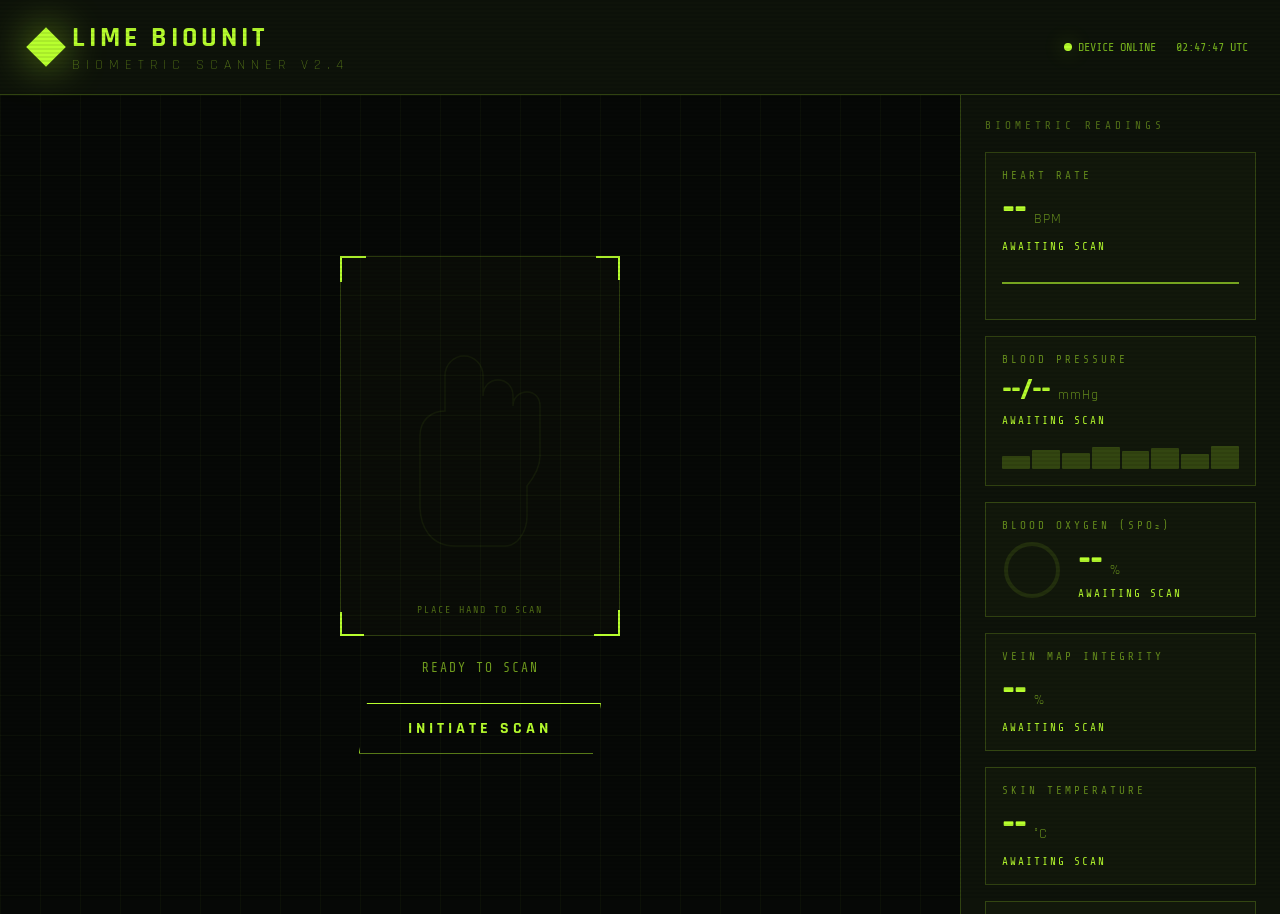
<file: biounit.html>
<!DOCTYPE html>
<html lang="en">
<head>
<meta charset="UTF-8">
<meta name="viewport" content="width=device-width, initial-scale=1.0">
<title>LIME BioUnit</title>
<link href="https://fonts.googleapis.com/css2?family=Rajdhani:wght@300;400;600;700&family=Share+Tech+Mono&display=swap" rel="stylesheet">
<style>
  :root {
    --lime: #b8ff2e;
    --lime-dim: #7ab81e;
    --dark: #0a0d07;
    --darker: #060806;
    --panel: #0e130a;
    --border: rgba(184,255,46,0.2);
    --glow: 0 0 20px rgba(184,255,46,0.4);
    --glow-strong: 0 0 40px rgba(184,255,46,0.7);
  }

  * { margin: 0; padding: 0; box-sizing: border-box; }

  body {
    background: var(--darker);
    color: var(--lime);
    font-family: 'Rajdhani', sans-serif;
    min-height: 100vh;
    overflow-x: hidden;
  }

  /* Scanline overlay */
  body::after {
    content: '';
    position: fixed;
    inset: 0;
    background: repeating-linear-gradient(0deg, transparent, transparent 2px, rgba(0,0,0,0.08) 2px, rgba(0,0,0,0.08) 4px);
    pointer-events: none;
    z-index: 1000;
  }

  .header {
    display: flex;
    align-items: center;
    justify-content: space-between;
    padding: 20px 32px;
    border-bottom: 1px solid var(--border);
    background: var(--panel);
  }

  .logo {
    display: flex;
    align-items: center;
    gap: 12px;
    font-size: 28px;
    font-weight: 700;
    letter-spacing: 4px;
    text-transform: uppercase;
  }

  .logo-diamond {
    width: 28px;
    height: 28px;
    background: var(--lime);
    transform: rotate(45deg);
    box-shadow: var(--glow-strong);
  }

  .logo span { color: rgba(184,255,46,0.5); font-weight: 300; font-size: 14px; letter-spacing: 6px; display: block; }

  .status-bar {
    display: flex;
    gap: 20px;
    font-family: 'Share Tech Mono', monospace;
    font-size: 12px;
    color: var(--lime-dim);
  }

  .status-dot {
    display: inline-block;
    width: 8px; height: 8px;
    border-radius: 50%;
    background: var(--lime);
    box-shadow: var(--glow);
    animation: pulse 2s infinite;
  }

  @keyframes pulse {
    0%, 100% { opacity: 1; }
    50% { opacity: 0.3; }
  }

  .main {
    display: grid;
    grid-template-columns: 1fr 320px;
    gap: 0;
    height: calc(100vh - 81px);
  }

  /* ---- SCAN PANEL ---- */
  .scan-panel {
    display: flex;
    flex-direction: column;
    align-items: center;
    justify-content: center;
    padding: 40px;
    position: relative;
    overflow: hidden;
  }

  .scan-area {
    position: relative;
    width: 280px;
    height: 380px;
    border: 1px solid var(--border);
    background: rgba(184,255,46,0.02);
    display: flex;
    align-items: center;
    justify-content: center;
    cursor: pointer;
  }

  .scan-area::before, .scan-area::after {
    content: '';
    position: absolute;
    width: 24px; height: 24px;
    border-color: var(--lime);
    border-style: solid;
  }
  .scan-area::before { top: -1px; left: -1px; border-width: 2px 0 0 2px; }
  .scan-area::after { bottom: -1px; right: -1px; border-width: 0 2px 2px 0; }

  .corner-br {
    position: absolute;
    bottom: -1px; left: -1px;
    width: 24px; height: 24px;
    border: 2px solid var(--lime);
    border-width: 0 0 2px 2px;
  }
  .corner-tr {
    position: absolute;
    top: -1px; right: -1px;
    width: 24px; height: 24px;
    border: 2px solid var(--lime);
    border-width: 2px 2px 0 0;
  }

  /* Hand/vein SVG */
  .hand-svg {
    width: 160px;
    opacity: 0.15;
    transition: opacity 0.3s;
  }

  .scan-area.scanning .hand-svg { opacity: 0.9; }

  .scan-line {
    position: absolute;
    left: 0; right: 0;
    height: 2px;
    background: linear-gradient(90deg, transparent, var(--lime), transparent);
    box-shadow: var(--glow-strong);
    top: 0;
    animation: none;
    opacity: 0;
  }

  .scan-area.scanning .scan-line {
    animation: scandown 2s linear infinite;
    opacity: 1;
  }

  @keyframes scandown {
    0% { top: 0; }
    100% { top: 100%; }
  }

  /* Vein glow animation */
  .vein-path {
    stroke-dasharray: 1000;
    stroke-dashoffset: 1000;
    transition: stroke-dashoffset 2s ease;
  }
  .scan-area.scanning .vein-path {
    stroke-dashoffset: 0;
    filter: drop-shadow(0 0 6px #b8ff2e);
  }

  .scan-prompt {
    margin-top: 24px;
    font-family: 'Share Tech Mono', monospace;
    font-size: 13px;
    color: rgba(184,255,46,0.6);
    letter-spacing: 2px;
    text-transform: uppercase;
    animation: blink 1.5s step-end infinite;
  }

  @keyframes blink { 50% { opacity: 0; } }

  .scan-btn {
    margin-top: 28px;
    padding: 14px 48px;
    background: transparent;
    border: 1px solid var(--lime);
    color: var(--lime);
    font-family: 'Rajdhani', sans-serif;
    font-size: 16px;
    font-weight: 700;
    letter-spacing: 4px;
    text-transform: uppercase;
    cursor: pointer;
    position: relative;
    transition: all 0.3s;
    clip-path: polygon(8px 0%, 100% 0%, calc(100% - 8px) 100%, 0% 100%);
  }

  .scan-btn:hover, .scan-btn.active {
    background: var(--lime);
    color: var(--dark);
    box-shadow: var(--glow-strong);
  }

  /* ---- METRICS PANEL ---- */
  .metrics-panel {
    border-left: 1px solid var(--border);
    background: var(--panel);
    overflow-y: auto;
    padding: 24px;
    display: flex;
    flex-direction: column;
    gap: 16px;
  }

  .panel-title {
    font-size: 11px;
    letter-spacing: 4px;
    color: rgba(184,255,46,0.4);
    text-transform: uppercase;
    margin-bottom: 4px;
    font-family: 'Share Tech Mono', monospace;
  }

  .metric-card {
    border: 1px solid var(--border);
    padding: 16px;
    position: relative;
    background: rgba(184,255,46,0.02);
    transition: border-color 0.3s;
  }

  .metric-card.active { border-color: rgba(184,255,46,0.6); background: rgba(184,255,46,0.05); }

  .metric-label {
    font-size: 11px;
    letter-spacing: 3px;
    color: rgba(184,255,46,0.5);
    text-transform: uppercase;
    margin-bottom: 8px;
    font-family: 'Share Tech Mono', monospace;
  }

  .metric-value {
    font-size: 42px;
    font-weight: 700;
    line-height: 1;
    letter-spacing: -1px;
    transition: all 0.5s;
  }

  .metric-unit {
    font-size: 14px;
    color: rgba(184,255,46,0.5);
    letter-spacing: 1px;
    margin-left: 4px;
  }

  .metric-status {
    margin-top: 8px;
    font-size: 11px;
    font-family: 'Share Tech Mono', monospace;
    letter-spacing: 2px;
  }

  .status-normal { color: var(--lime); }
  .status-warning { color: #ffaa00; }
  .status-danger { color: #ff3333; }

  .mini-chart {
    margin-top: 10px;
    height: 32px;
    display: flex;
    align-items: flex-end;
    gap: 2px;
  }

  .bar {
    flex: 1;
    background: rgba(184,255,46,0.2);
    border-radius: 1px;
    transition: height 0.5s, background 0.3s;
  }
  .bar.active { background: var(--lime); box-shadow: 0 0 6px var(--lime); }

  /* Waveform */
  .waveform-container {
    margin-top: 10px;
    height: 40px;
    overflow: hidden;
  }

  .waveform-svg { width: 100%; height: 100%; }

  .wave-path {
    fill: none;
    stroke: var(--lime);
    stroke-width: 1.5;
    opacity: 0.8;
  }

  /* Progress ring */
  .ring-container {
    display: flex;
    align-items: center;
    gap: 16px;
    margin-top: 4px;
  }

  .ring-svg { width: 60px; height: 60px; transform: rotate(-90deg); }
  .ring-bg { fill: none; stroke: rgba(184,255,46,0.1); stroke-width: 4; }
  .ring-fill { fill: none; stroke: var(--lime); stroke-width: 4; stroke-linecap: round; transition: stroke-dashoffset 1s ease; filter: drop-shadow(0 0 4px var(--lime)); }

  .scan-complete-badge {
    display: none;
    margin-top: 8px;
    padding: 8px 16px;
    border: 1px solid var(--lime);
    font-family: 'Share Tech Mono', monospace;
    font-size: 11px;
    letter-spacing: 3px;
    color: var(--lime);
    text-align: center;
    background: rgba(184,255,46,0.05);
    text-transform: uppercase;
  }

  .scan-complete-badge.show { display: block; animation: fadeIn 0.5s ease; }

  @keyframes fadeIn { from { opacity: 0; transform: translateY(4px); } to { opacity: 1; transform: translateY(0); } }

  /* Scrollbar */
  .metrics-panel::-webkit-scrollbar { width: 4px; }
  .metrics-panel::-webkit-scrollbar-track { background: transparent; }
  .metrics-panel::-webkit-scrollbar-thumb { background: rgba(184,255,46,0.3); }

  /* Background grid */
  .scan-panel::before {
    content: '';
    position: absolute;
    inset: 0;
    background-image: linear-gradient(rgba(184,255,46,0.03) 1px, transparent 1px),
                      linear-gradient(90deg, rgba(184,255,46,0.03) 1px, transparent 1px);
    background-size: 40px 40px;
    pointer-events: none;
  }

  /* Blinking label inside scan */
  .scan-instructions {
    position: absolute;
    bottom: 20px;
    font-family: 'Share Tech Mono', monospace;
    font-size: 10px;
    letter-spacing: 2px;
    color: rgba(184,255,46,0.4);
    text-transform: uppercase;
  }

  .progress-bar-container {
    width: 100%;
    height: 3px;
    background: rgba(184,255,46,0.1);
    margin-top: 16px;
    display: none;
  }
  .progress-bar-container.show { display: block; }
  .progress-bar-fill {
    height: 100%;
    background: var(--lime);
    box-shadow: var(--glow);
    width: 0%;
    transition: width 0.1s linear;
  }

  @media (max-width: 700px) {
    .main { grid-template-columns: 1fr; grid-template-rows: auto auto; height: auto; }
    .metrics-panel { border-left: none; border-top: 1px solid var(--border); }
    .scan-panel { padding: 30px 20px; }
  }
</style>
</head>
<body>

<header class="header">
  <div class="logo">
    <div class="logo-diamond"></div>
    <div>
      LIME BIOUNIT
      <span>BIOMETRIC SCANNER v2.4</span>
    </div>
  </div>
  <div class="status-bar">
    <span><span class="status-dot"></span> DEVICE ONLINE</span>
    <span id="clock" style="font-family:'Share Tech Mono',monospace"></span>
  </div>
</header>

<div class="main">
  <div class="scan-panel" id="scanPanel">
    <div class="scan-area" id="scanArea">
      <div class="corner-br"></div>
      <div class="corner-tr"></div>
      <div class="scan-line" id="scanLine"></div>

      <svg class="hand-svg" id="handSvg" viewBox="0 0 160 220" fill="none" xmlns="http://www.w3.org/2000/svg">
        <!-- Hand outline -->
        <path d="M55 210 C30 210 20 190 20 170 L20 100 C20 85 30 75 45 75 L45 40 C45 28 54 20 64 20 C74 20 83 28 83 40 L83 60 C83 50 90 44 98 44 C106 44 113 50 113 60 L113 70 C113 62 119 56 127 56 C135 56 140 62 140 70 L140 120 C140 130 135 140 127 150 L127 180 C127 195 118 210 105 210 Z" stroke="#b8ff2e" stroke-width="1.5" fill="none" opacity="0.4"/>
        <!-- Vein paths -->
        <path class="vein-path" d="M65 200 L65 150 L60 120 L65 90 L70 60 L70 30" stroke="#b8ff2e" stroke-width="1" fill="none"/>
        <path class="vein-path" d="M65 150 L80 130 L90 110 L95 85 L95 50" stroke="#b8ff2e" stroke-width="1" fill="none"/>
        <path class="vein-path" d="M80 130 L75 100 L78 80 L75 50" stroke="#b8ff2e" stroke-width="0.8" fill="none"/>
        <path class="vein-path" d="M65 150 L50 130 L45 100 L50 75 L55 50" stroke="#b8ff2e" stroke-width="1" fill="none"/>
        <path class="vein-path" d="M80 130 L100 120 L110 100 L115 75 L118 60" stroke="#b8ff2e" stroke-width="0.8" fill="none"/>
        <path class="vein-path" d="M65 170 L45 160 L35 150 L30 130 L35 110" stroke="#b8ff2e" stroke-width="0.8" fill="none"/>
        <path class="vein-path" d="M65 170 L85 175 L100 170 L115 160 L120 145" stroke="#b8ff2e" stroke-width="0.8" fill="none"/>
        <path class="vein-path" d="M65 150 L70 160 L80 175 L85 190" stroke="#b8ff2e" stroke-width="0.7" fill="none"/>
      </svg>

      <div class="scan-instructions" id="scanInstructions">PLACE HAND TO SCAN</div>
    </div>

    <div class="progress-bar-container" id="progressBar">
      <div class="progress-bar-fill" id="progressFill"></div>
    </div>

    <div class="scan-prompt" id="scanPrompt">READY TO SCAN</div>
    <button class="scan-btn" id="scanBtn" onclick="startScan()">INITIATE SCAN</button>
  </div>

  <div class="metrics-panel">
    <div class="panel-title">BIOMETRIC READINGS</div>

    <!-- Heart Rate -->
    <div class="metric-card" id="card-hr">
      <div class="metric-label">Heart Rate</div>
      <div>
        <span class="metric-value" id="val-hr">--</span>
        <span class="metric-unit">BPM</span>
      </div>
      <div class="metric-status status-normal" id="status-hr">AWAITING SCAN</div>
      <div class="waveform-container">
        <svg class="waveform-svg" id="wave-hr" viewBox="0 0 200 40" preserveAspectRatio="none">
          <path class="wave-path" id="wavepath-hr" d="M0,20 L200,20"/>
        </svg>
      </div>
    </div>

    <!-- Blood Pressure -->
    <div class="metric-card" id="card-bp">
      <div class="metric-label">Blood Pressure</div>
      <div>
        <span class="metric-value" id="val-bp" style="font-size:32px">--/--</span>
        <span class="metric-unit">mmHg</span>
      </div>
      <div class="metric-status status-normal" id="status-bp">AWAITING SCAN</div>
      <div class="mini-chart" id="chart-bp">
        <div class="bar" style="height:40%"></div>
        <div class="bar" style="height:60%"></div>
        <div class="bar" style="height:50%"></div>
        <div class="bar" style="height:70%"></div>
        <div class="bar" style="height:55%"></div>
        <div class="bar" style="height:65%"></div>
        <div class="bar" style="height:48%"></div>
        <div class="bar" style="height:72%"></div>
      </div>
    </div>

    <!-- SpO2 -->
    <div class="metric-card" id="card-spo2">
      <div class="metric-label">Blood Oxygen (SpO₂)</div>
      <div class="ring-container">
        <svg class="ring-svg" viewBox="0 0 60 60">
          <circle class="ring-bg" cx="30" cy="30" r="26"/>
          <circle class="ring-fill" id="ring-spo2" cx="30" cy="30" r="26"
            stroke-dasharray="163.4"
            stroke-dashoffset="163.4"/>
        </svg>
        <div>
          <span class="metric-value" id="val-spo2">--</span>
          <span class="metric-unit">%</span>
          <div class="metric-status status-normal" id="status-spo2" style="margin-top:4px">AWAITING SCAN</div>
        </div>
      </div>
    </div>

    <!-- Vein Health -->
    <div class="metric-card" id="card-vein">
      <div class="metric-label">Vein Map Integrity</div>
      <div>
        <span class="metric-value" id="val-vein">--</span>
        <span class="metric-unit">%</span>
      </div>
      <div class="metric-status status-normal" id="status-vein">AWAITING SCAN</div>
    </div>

    <!-- Temperature -->
    <div class="metric-card" id="card-temp">
      <div class="metric-label">Skin Temperature</div>
      <div>
        <span class="metric-value" id="val-temp">--</span>
        <span class="metric-unit">°C</span>
      </div>
      <div class="metric-status status-normal" id="status-temp">AWAITING SCAN</div>
    </div>

    <!-- Stress -->
    <div class="metric-card" id="card-stress">
      <div class="metric-label">Stress Index</div>
      <div>
        <span class="metric-value" id="val-stress" style="font-size:32px">--</span>
        <span class="metric-unit">/ 10</span>
      </div>
      <div class="metric-status status-normal" id="status-stress">AWAITING SCAN</div>
    </div>

    <div class="scan-complete-badge" id="scanBadge">✓ SCAN COMPLETE — ALL VITALS ACQUIRED</div>
  </div>
</div>

<script>
  // Clock
  function updateClock() {
    const now = new Date();
    document.getElementById('clock').textContent =
      now.toTimeString().split(' ')[0] + ' UTC';
  }
  setInterval(updateClock, 1000);
  updateClock();

  let scanning = false;
  let scanTimeout;

  function startScan() {
    if (scanning) return;
    scanning = true;

    const btn = document.getElementById('scanBtn');
    const area = document.getElementById('scanArea');
    const prompt = document.getElementById('scanPrompt');
    const progressBar = document.getElementById('progressBar');
    const progressFill = document.getElementById('progressFill');
    const instructions = document.getElementById('scanInstructions');

    btn.classList.add('active');
    btn.textContent = 'SCANNING...';
    btn.disabled = true;
    area.classList.add('scanning');
    prompt.textContent = 'SCANNING BIOMETRICS...';
    instructions.textContent = 'HOLD STILL';
    progressBar.classList.add('show');
    document.getElementById('scanBadge').classList.remove('show');

    // Reset all cards
    document.querySelectorAll('.metric-card').forEach(c => c.classList.remove('active'));

    // Progress
    let prog = 0;
    const progInterval = setInterval(() => {
      prog += 0.8;
      progressFill.style.width = Math.min(prog, 100) + '%';
      if (prog >= 100) clearInterval(progInterval);
    }, 30);

    // Reveal metrics sequentially
    const metrics = [
      { delay: 600, id: 'hr', value: () => Math.floor(Math.random()*20+62), unit:'BPM', norm:[60,100], statNorm:'NORMAL RANGE', statWarn:'ELEVATED' },
      { delay: 1200, id: 'bp' },
      { delay: 1800, id: 'spo2', value: () => Math.floor(Math.random()*4+96), norm:[95,100], statNorm:'OPTIMAL', statWarn:'LOW' },
      { delay: 2400, id: 'vein', value: () => Math.floor(Math.random()*10+88), norm:[80,100], statNorm:'EXCELLENT INTEGRITY', statWarn:'MODERATE' },
      { delay: 3000, id: 'temp', value: () => (Math.random()*0.8+36.2).toFixed(1), norm:[36.1,37.2], statNorm:'NORMAL', statWarn:'ELEVATED' },
      { delay: 3500, id: 'stress', value: () => (Math.random()*3+1).toFixed(1), norm:[0,5], statNorm:'LOW STRESS', statWarn:'MODERATE STRESS' },
    ];

    metrics.forEach(m => {
      setTimeout(() => {
        const card = document.getElementById('card-'+m.id);
        card.classList.add('active');

        if (m.id === 'bp') {
          const sys = Math.floor(Math.random()*20+110);
          const dia = Math.floor(Math.random()*10+70);
          document.getElementById('val-bp').textContent = sys+'/'+dia;
          const el = document.getElementById('status-bp');
          if (sys < 120 && dia < 80) { el.textContent = 'NORMAL'; el.className = 'metric-status status-normal'; }
          else if (sys < 130) { el.textContent = 'ELEVATED'; el.className = 'metric-status status-warning'; }
          else { el.textContent = 'HIGH — CONSULT PHYSICIAN'; el.className = 'metric-status status-danger'; }
          animateBPBars();
          return;
        }

        const val = m.value();
        const el = document.getElementById('val-'+m.id);
        const statusEl = document.getElementById('status-'+m.id);

        // Count up animation
        const target = parseFloat(val);
        const start = 0;
        let curr = start;
        const step = target / 20;
        const countInterval = setInterval(() => {
          curr = Math.min(curr + step, target);
          el.textContent = m.id === 'temp' ? curr.toFixed(1) : Math.round(curr);
          if (curr >= target) clearInterval(countInterval);
        }, 30);

        // Status
        const inNorm = parseFloat(val) >= m.norm[0] && parseFloat(val) <= m.norm[1];
        statusEl.textContent = inNorm ? m.statNorm : m.statWarn;
        statusEl.className = 'metric-status ' + (inNorm ? 'status-normal' : 'status-warning');

        // SpO2 ring
        if (m.id === 'spo2') {
          setTimeout(() => {
            const pct = parseFloat(val) / 100;
            const circ = 163.4;
            document.getElementById('ring-spo2').style.strokeDashoffset = circ - (circ * pct);
          }, 100);
        }

        // Heart rate waveform
        if (m.id === 'hr') {
          generateWaveform(val);
        }

      }, m.delay);
    });

    // Complete
    setTimeout(() => {
      scanning = false;
      btn.classList.remove('active');
      btn.textContent = 'RE-SCAN';
      btn.disabled = false;
      area.classList.remove('scanning');
      prompt.textContent = 'SCAN COMPLETE';
      instructions.textContent = 'PLACE HAND TO SCAN';
      document.getElementById('scanBadge').classList.add('show');
    }, 4200);
  }

  function animateBPBars() {
    const bars = document.querySelectorAll('#chart-bp .bar');
    bars.forEach((bar, i) => {
      const h = Math.floor(Math.random()*50+30);
      setTimeout(() => {
        bar.style.height = h + '%';
        bar.classList.add('active');
      }, i * 80);
    });
  }

  function generateWaveform(bpm) {
    const path = document.getElementById('wavepath-hr');
    const w = 200, h = 40, mid = 20;
    const period = 60 / bpm * 100;
    let d = 'M0,' + mid;
    for (let x = 0; x <= w; x += 1) {
      const phase = (x % period) / period;
      let y = mid;
      if (phase < 0.1) y = mid;
      else if (phase < 0.15) y = mid - 8;
      else if (phase < 0.2) y = mid + 12;
      else if (phase < 0.25) y = mid - 16;
      else if (phase < 0.3) y = mid + 6;
      else if (phase < 0.4) y = mid - 3;
      else y = mid;
      d += ' L' + x + ',' + y;
    }
    path.setAttribute('d', d);
  }
</script>
</body>
</html>
</file>
